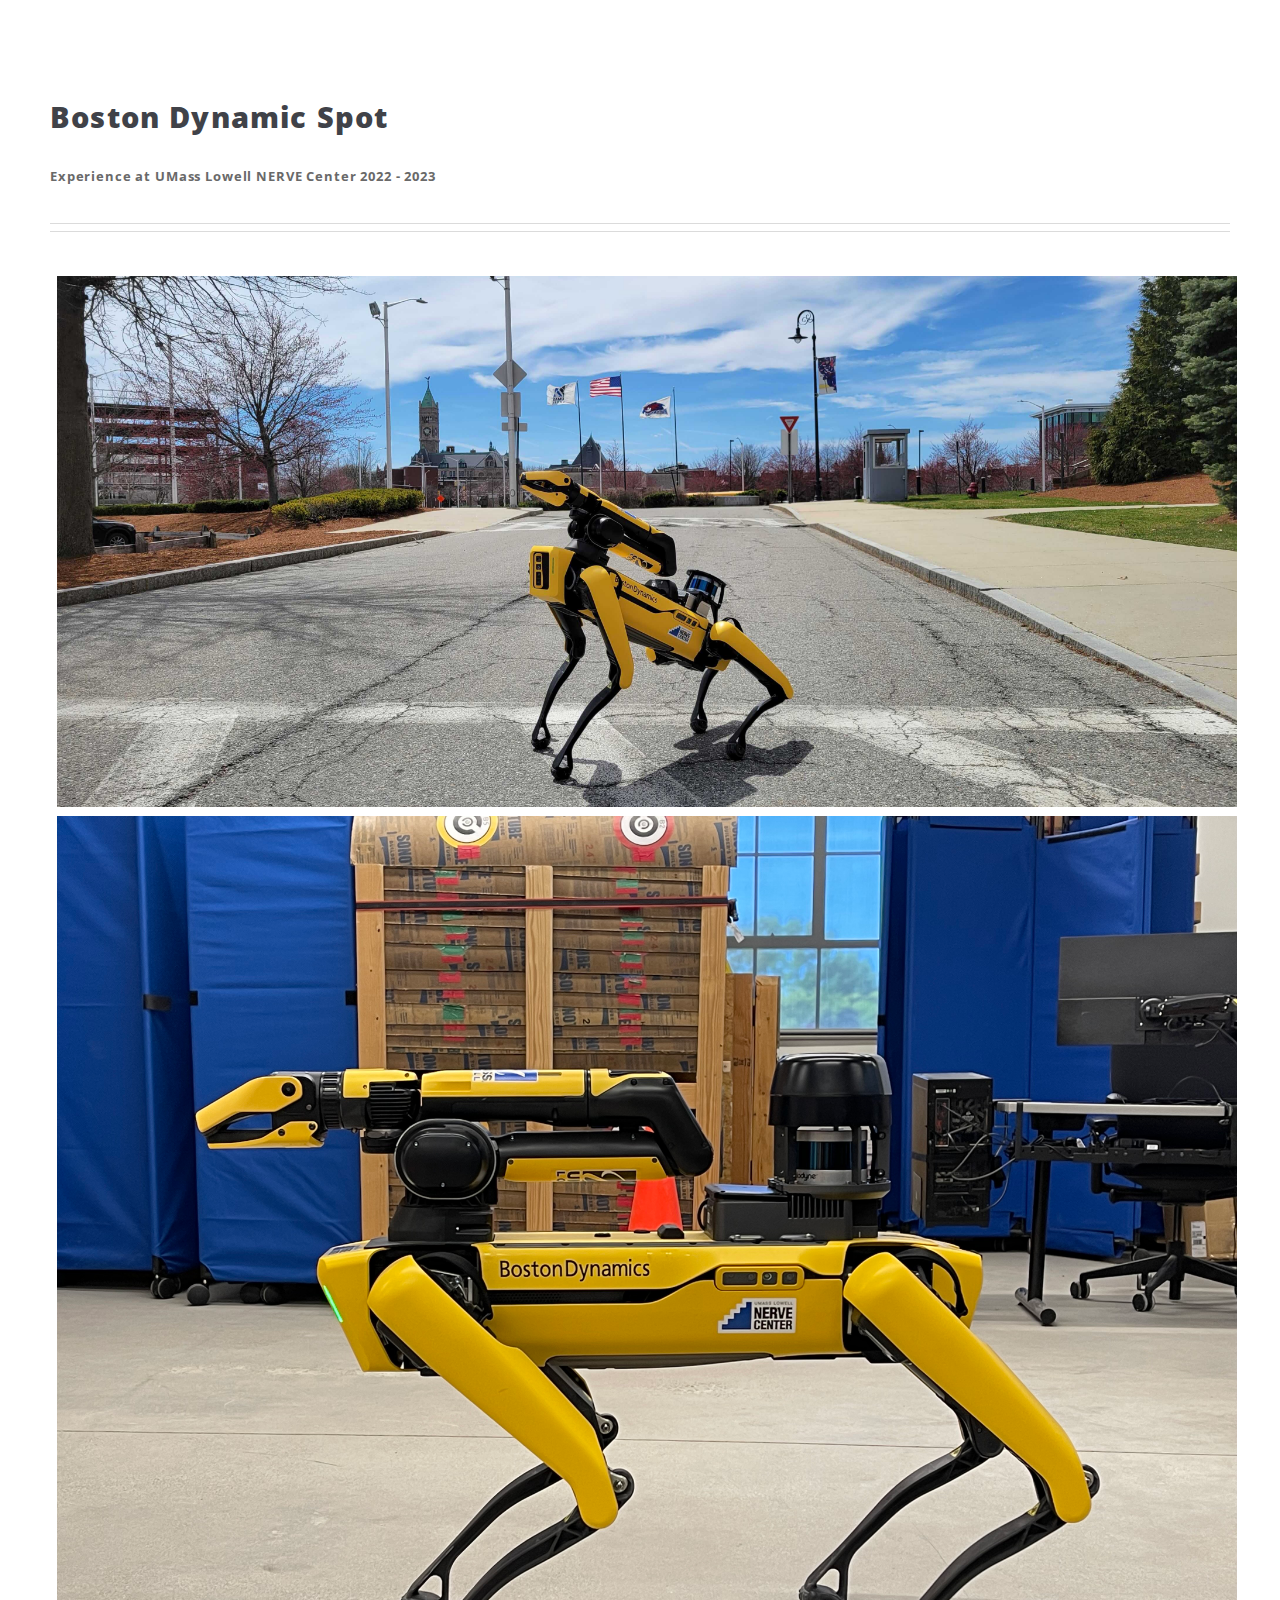
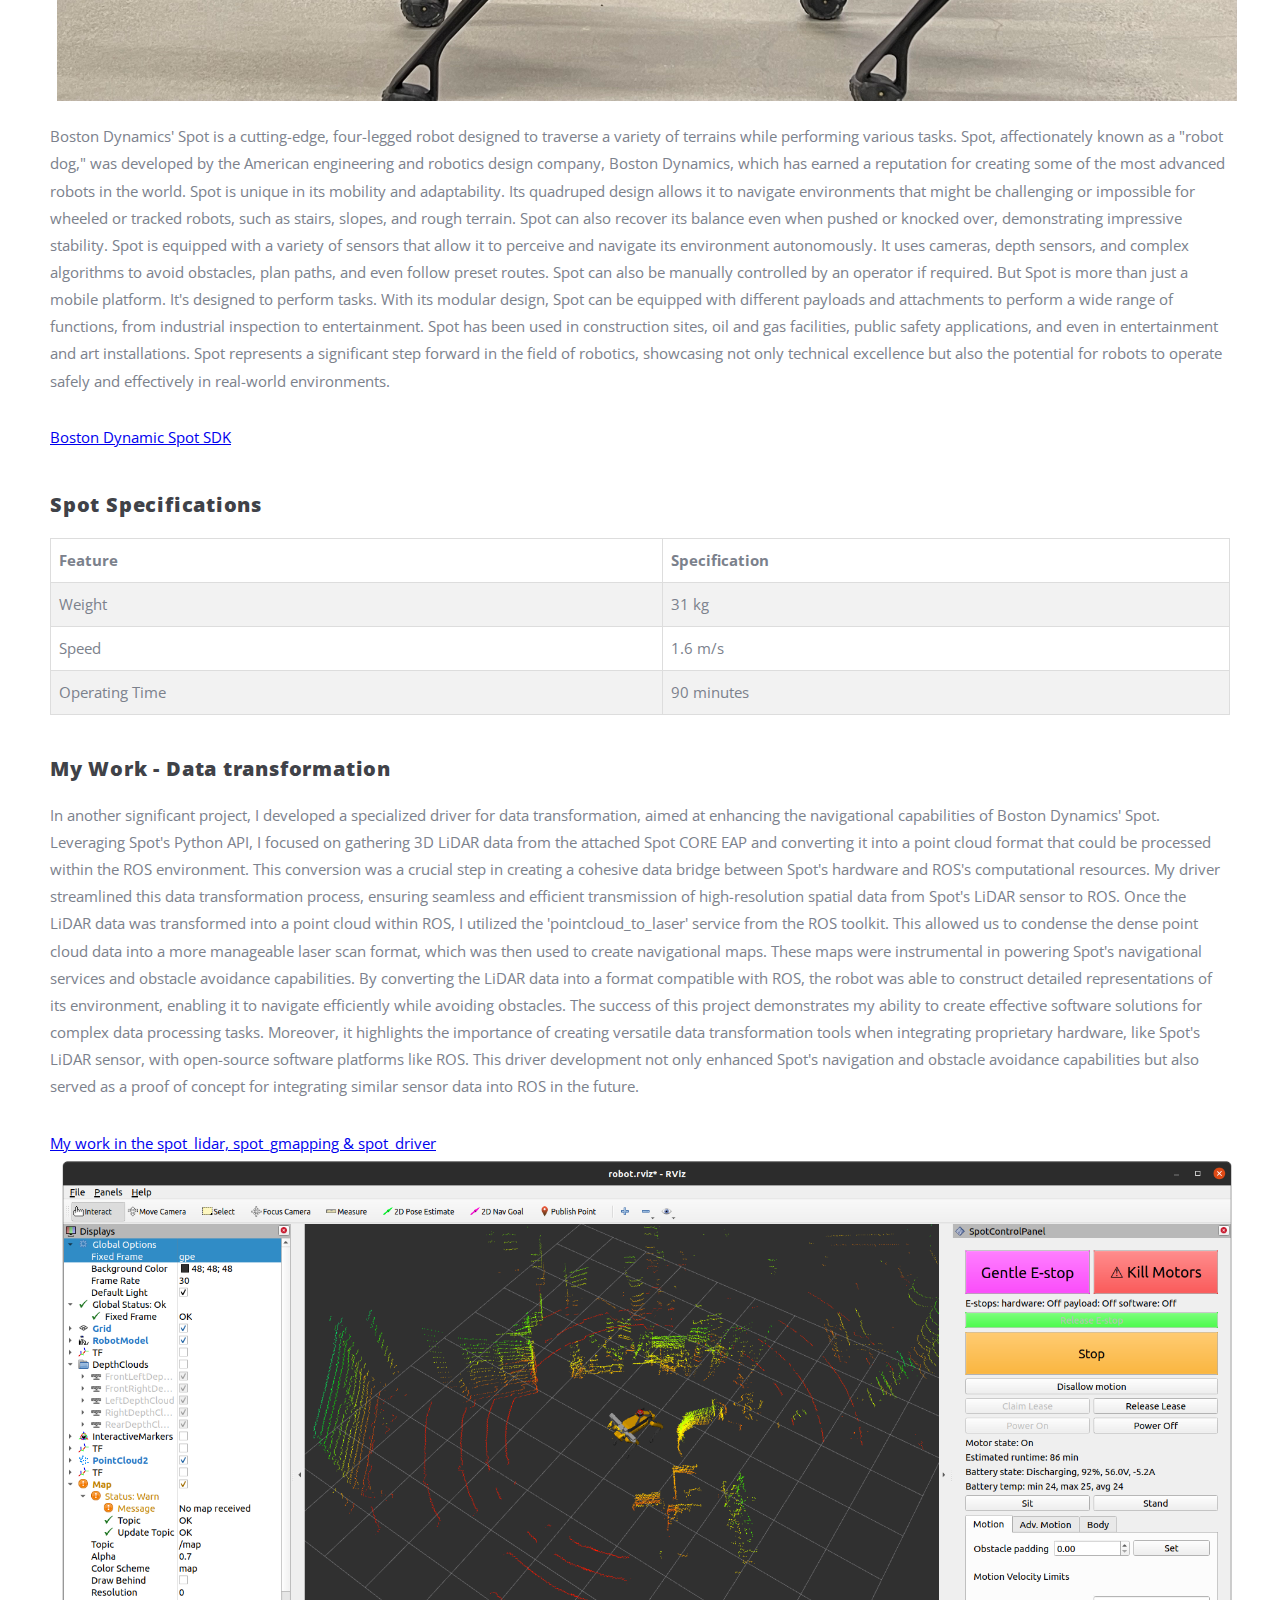
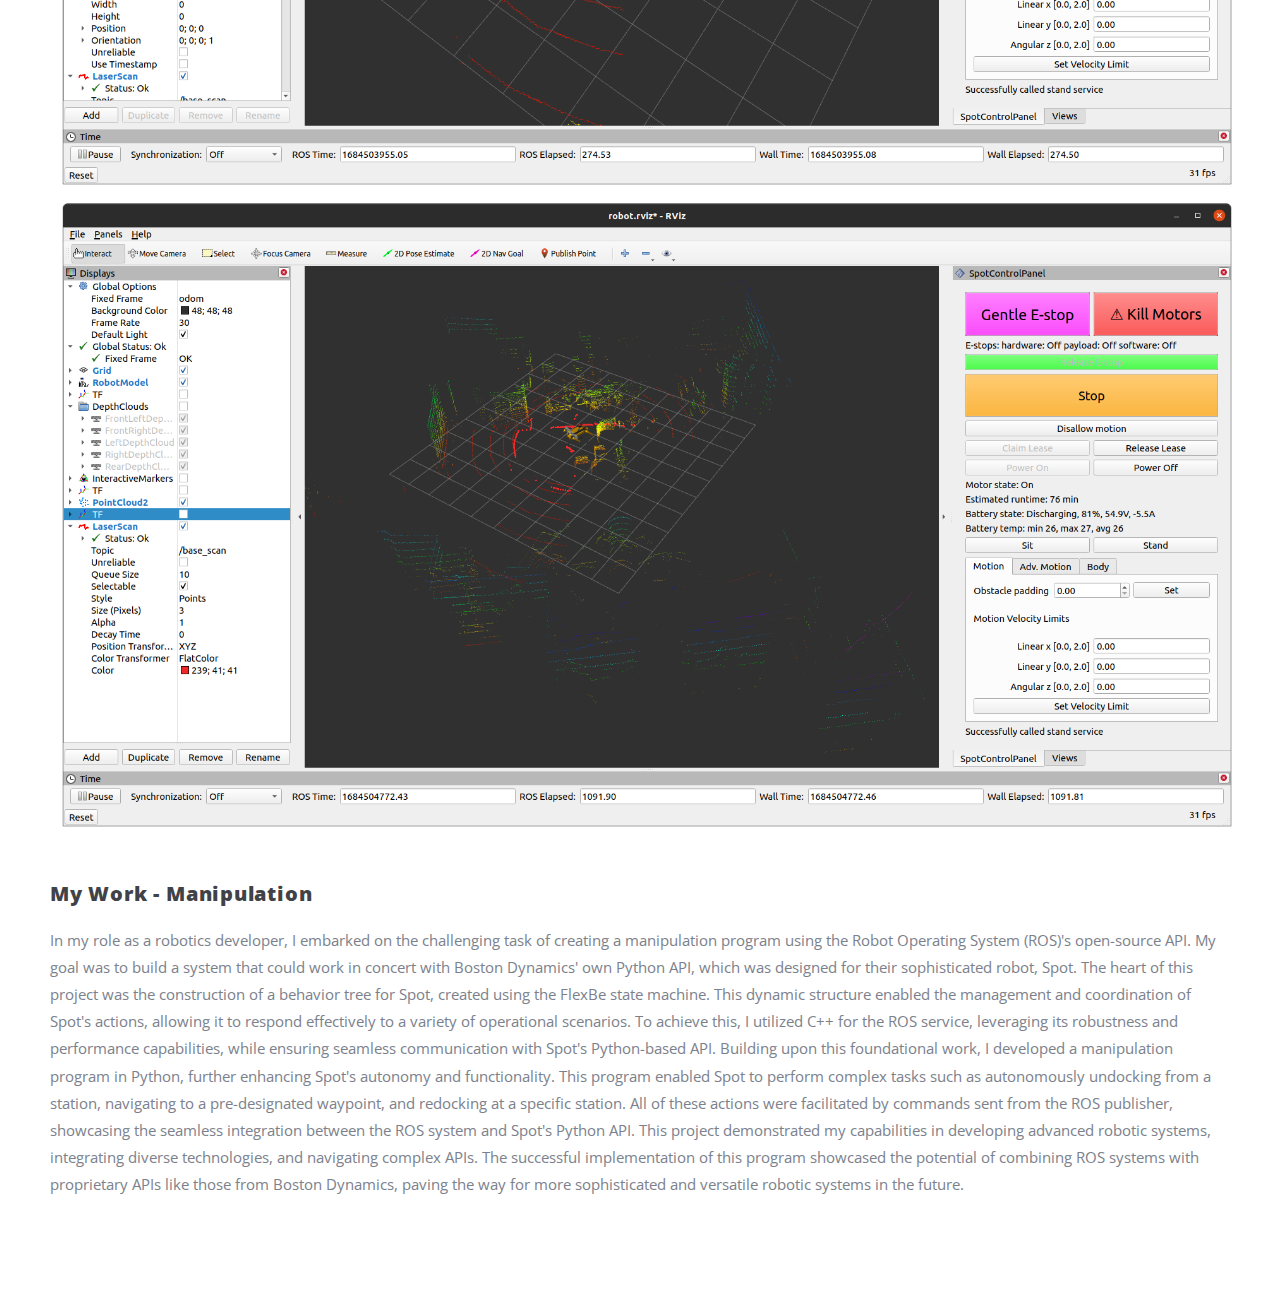
<file: index.html>
<!DOCTYPE HTML>
<!--
File: index.html
GUI Assignment: Creating Your First Web Page
Dan Choy, UMass Lowell Computer Science, yatshing_choy@student.uml.edu
Copyright (c) 2021 by Dan Choy. All rights reserved. May be freely copied or excerpted for educational purposes with credit to the author.
updated by Dan Choy on May 23, 2023 at 23:59 PM
-->
<html lang="en">
	<head>
		<title>Project Spot</title>
		<meta charset="utf-8">
		<meta name="viewport" content="width=device-width, initial-scale=1, maximum-scale=1, user-scalable=yes">
		<link href="https://fonts.googleapis.com/css?family=Open+Sans:400,400italic,700,800" rel="stylesheet">
		<link href="HW1/src/css/main.css" rel="stylesheet" >
	</head>
	<body class="no-sidebar is-preload">
		<div id="page-wrapper">
			<!-- Main Wrapper -->
				<div id="main-wrapper">
					<div class="wrapper style2">
						<div class="inner">
							<div class="container">
								<div id="content">
									<!-- Content -->
										<article>
											<header class="major">
												<h1>Boston Dynamic Spot</h1>
												<p>Experience at UMass Lowell NERVE Center 2022 - 2023</p>
											</header>

											<div class="spot">
												<span class="image featured"><img src="HW1/src/images/spot_1.jpg" alt="Spot on the road"></span>
												<span class="image featured"><img src="HW1/src/images/spot_2.jpg" alt="Spot at NERVE"></span>
											</div>

											<p>Boston Dynamics' Spot is a cutting-edge, four-legged robot designed to traverse a variety of terrains while performing various tasks. Spot, affectionately known as a "robot dog," was developed by the American engineering and robotics design company, Boston Dynamics, which has earned a reputation for creating some of the most advanced robots in the world.
												Spot is unique in its mobility and adaptability. Its quadruped design allows it to navigate environments that might be challenging or impossible for wheeled or tracked robots, such as stairs, slopes, and rough terrain. Spot can also recover its balance even when pushed or knocked over, demonstrating impressive stability.
												Spot is equipped with a variety of sensors that allow it to perceive and navigate its environment autonomously. It uses cameras, depth sensors, and complex algorithms to avoid obstacles, plan paths, and even follow preset routes. Spot can also be manually controlled by an operator if required.
												But Spot is more than just a mobile platform. It's designed to perform tasks. With its modular design, Spot can be equipped with different payloads and attachments to perform a wide range of functions, from industrial inspection to entertainment. Spot has been used in construction sites, oil and gas facilities, public safety applications, and even in entertainment and art installations.
												Spot represents a significant step forward in the field of robotics, showcasing not only technical excellence but also the potential for robots to operate safely and effectively in real-world environments.</p>
											<a href="https://github.com/boston-dynamics/spot-sdk">Boston Dynamic Spot SDK</a>

											<h2>Spot Specifications</h2>
											<table>
												<tr>
													<th>Feature</th>
													<th>Specification</th>
												</tr>
												<tr>
													<td>Weight</td>
													<td>31 kg</td>
												</tr>
												<tr>
													<td>Speed</td>
													<td>1.6 m/s</td>
												</tr>
												<tr>
													<td>Operating Time</td>
													<td>90 minutes</td>
												</tr>
												<!-- add more rows as needed -->
											</table>



											<h2>My Work - Data transformation</h2>
											<p>In another significant project, I developed a specialized driver for data transformation, aimed at enhancing the navigational capabilities of Boston Dynamics' Spot. Leveraging Spot's Python API, I focused on gathering 3D LiDAR data from the attached Spot CORE EAP and converting it into a point cloud format that could be processed within the ROS environment.
												This conversion was a crucial step in creating a cohesive data bridge between Spot's hardware and ROS's computational resources. My driver streamlined this data transformation process, ensuring seamless and efficient transmission of high-resolution spatial data from Spot's LiDAR sensor to ROS.								
												Once the LiDAR data was transformed into a point cloud within ROS, I utilized the 'pointcloud_to_laser' service from the ROS toolkit. This allowed us to condense the dense point cloud data into a more manageable laser scan format, which was then used to create navigational maps.											
												These maps were instrumental in powering Spot's navigational services and obstacle avoidance capabilities. By converting the LiDAR data into a format compatible with ROS, the robot was able to construct detailed representations of its environment, enabling it to navigate efficiently while avoiding obstacles.											
												The success of this project demonstrates my ability to create effective software solutions for complex data processing tasks. Moreover, it highlights the importance of creating versatile data transformation tools when integrating proprietary hardware, like Spot's LiDAR sensor, with open-source software platforms like ROS. This driver development not only enhanced Spot's navigation and obstacle avoidance capabilities but also served as a proof of concept for integrating similar sensor data into ROS in the future.</p>
											<a href="https://github.com/danchoy/spot_ros">My work in the spot_lidar, spot_gmapping & spot_driver</a>

											
											<div class="lidar">
												<span class="image featured"><img src="HW1/src/images/Lidar_to_pointcloud.png" alt="Lidar data to PointCloud"></span>
												<span class="image featured"><img src="HW1/src/images/pointcloud_to_laser.png" alt="PointCloud and Laser data"></span>
											</div>
												
											<h2>My Work - Manipulation</h2>
											<p>In my role as a robotics developer, I embarked on the challenging task of creating a manipulation program using the Robot Operating System (ROS)'s open-source API. My goal was to build a system that could work in concert with Boston Dynamics' own Python API, which was designed for their sophisticated robot, Spot.
												The heart of this project was the construction of a behavior tree for Spot, created using the FlexBe state machine. This dynamic structure enabled the management and coordination of Spot's actions, allowing it to respond effectively to a variety of operational scenarios. To achieve this, I utilized C++ for the ROS service, leveraging its robustness and performance capabilities, while ensuring seamless communication with Spot's Python-based API.
												Building upon this foundational work, I developed a manipulation program in Python, further enhancing Spot's autonomy and functionality. This program enabled Spot to perform complex tasks such as autonomously undocking from a station, navigating to a pre-designated waypoint, and redocking at a specific station. All of these actions were facilitated by commands sent from the ROS publisher, showcasing the seamless integration between the ROS system and Spot's Python API.
												This project demonstrated my capabilities in developing advanced robotic systems, integrating diverse technologies, and navigating complex APIs. The successful implementation of this program showcased the potential of combining ROS systems with proprietary APIs like those from Boston Dynamics, paving the way for more sophisticated and versatile robotic systems in the future.</p>
								</article>
							</div>
						</div>
					</div>
				</div>
			</div>
		</div>
	</body>
</html>
</file>
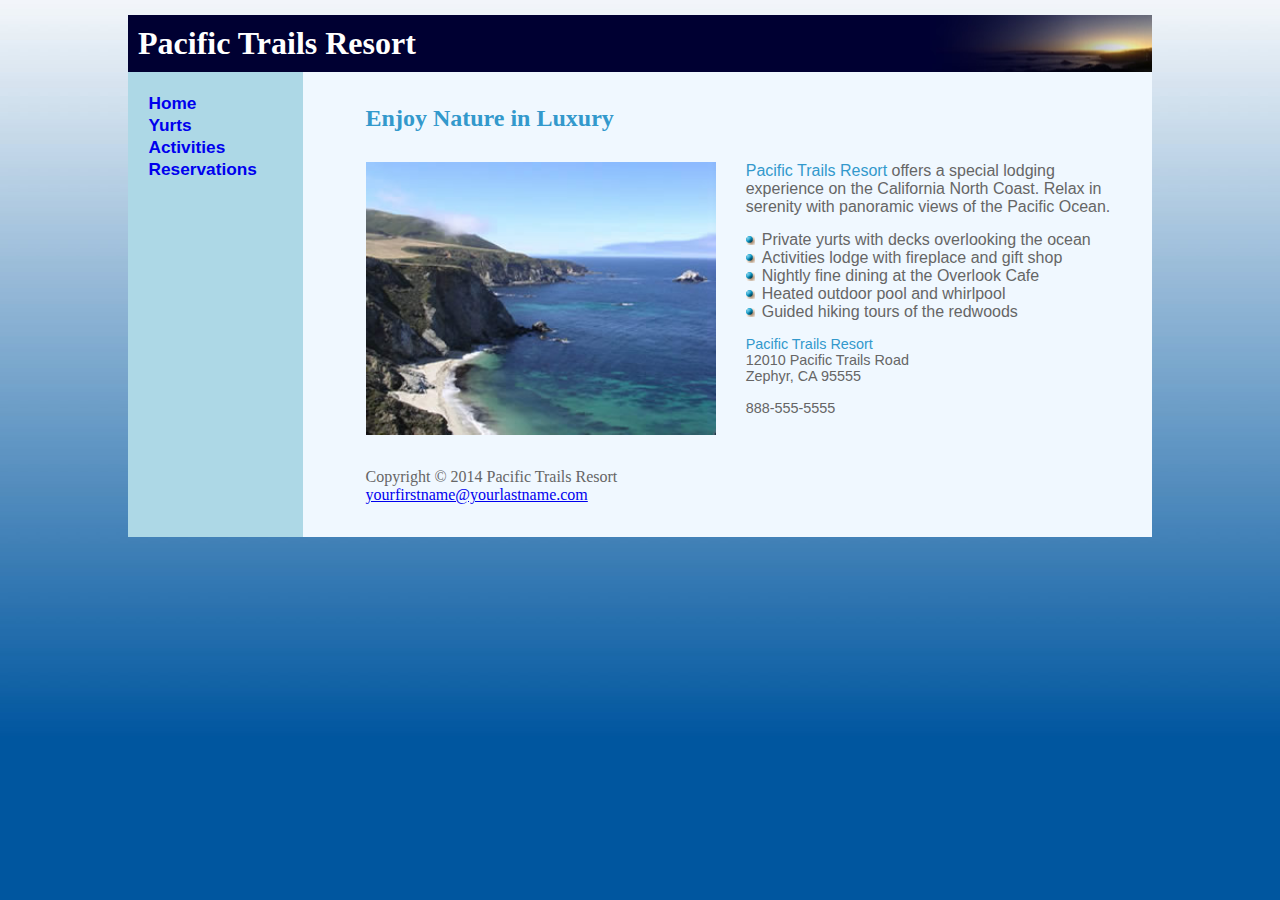
<file: HW2/HW2_sourceCode/index.html>
<!DOCTYPE html>
<html lang="en">
<head>
    <title>Pacific Trails Resort</title>
    <meta charset="utf-8">
    <link href="pacific.css" rel="stylesheet">
    <meta name="viewport" content="width=device-width, initial-scale=1.0">
    <!--[if lt IE 9]>
   <script src="http://html5shim.googlecode.com/svn/trunk/html5.js"> </script>   <![endif]-->
</head>
<body>
    <div id="wrapper">
        <header>
            <h1>Pacific Trails Resort</h1>
        </header>
        <nav>
            <ul>
                <li><a href="index.html">Home</a>
                </li>
                <li><a href="yurts.html">Yurts</a>
                </li>
                <li><a href="activities.html">Activities</a>
                </li>
                <li><a href="reservations.html">Reservations</a>
            </ul>
        </nav>
        <div id="content">
            <h2>Enjoy Nature in Luxury</h2>
            <img src="coast.jpg" alt="Pacific Coast">
            <p><span class="resort">Pacific Trails Resort</span> offers a special lodging experience on the California North Coast. Relax in serenity with panoramic views of the Pacific Ocean.</p>
            <ul>
                <li>Private yurts with decks overlooking the ocean</li>
                <li>Activities lodge with fireplace and gift shop</li>
                <li>Nightly fine dining at the Overlook Cafe</li>
                <li>Heated outdoor pool and whirlpool</li>
                <li>Guided hiking tours of the redwoods</li>
            </ul>
            <div id="contact">
                <span class="resort">Pacific Trails Resort</span>
                <br> 12010 Pacific Trails Road
                <br> Zephyr, CA 95555
                <br>
                <br> 888-555-5555
                <br>
                <br>
            </div>
        </div>
        <footer>
            Copyright &copy; 2014 Pacific Trails Resort
            <br>
            <a href="mailto:yourfirstname@yourlastname.com">yourfirstname@yourlastname.com</a>
        </footer>
    </div>
</body>

</html>
</file>
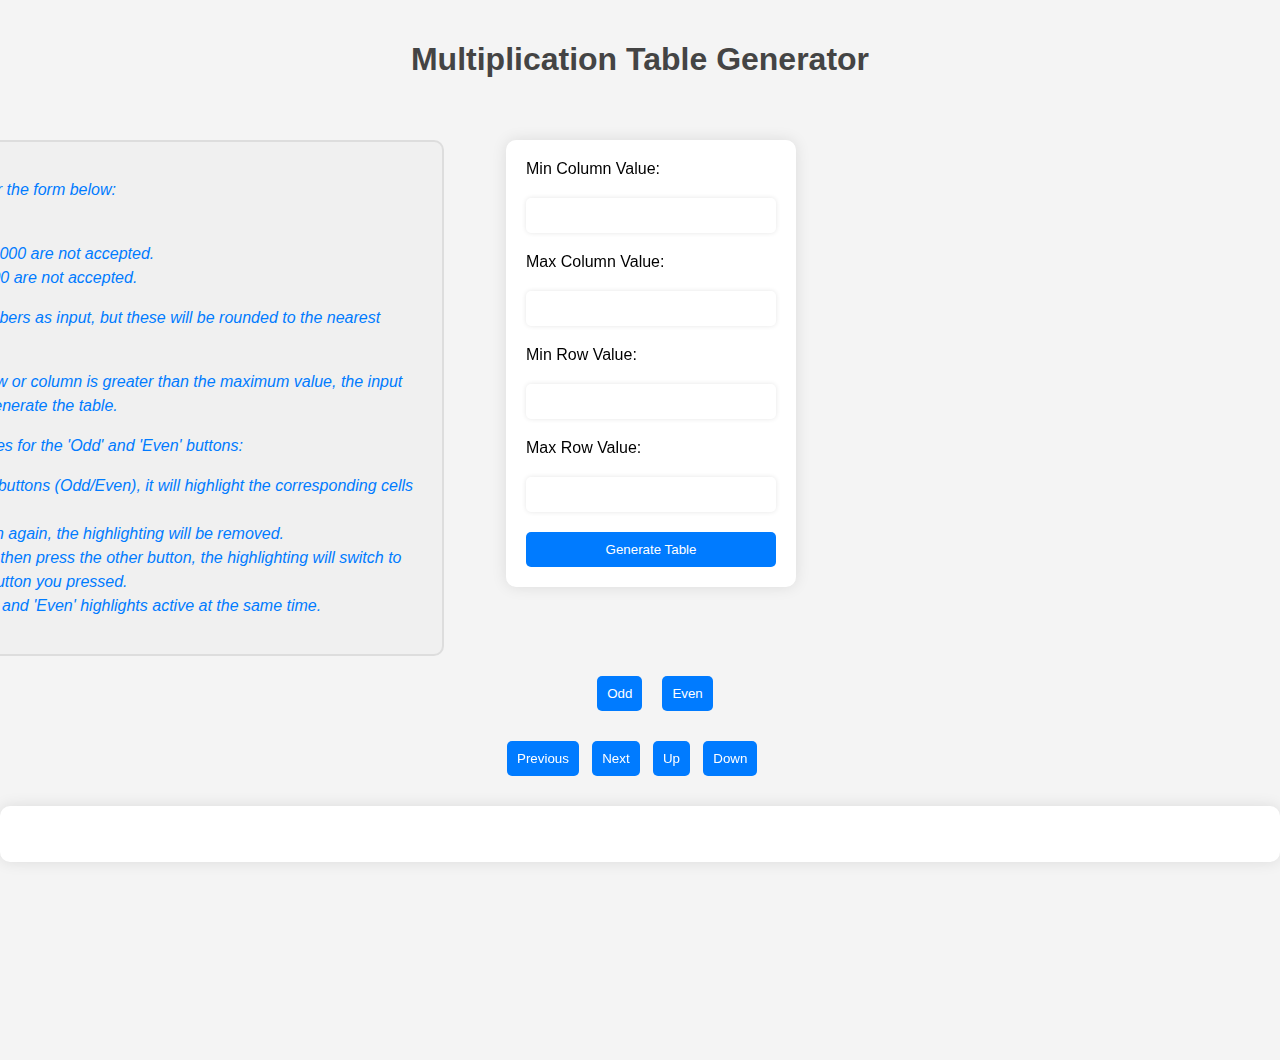
<file: HW3/pages/index.html>
<!-- 
Author: Dan Choy
Contact: yatshing_choy@student.uml.edu
Description: This HTML file renders a multiplication table generator form and navigation buttons.
It links to a CSS stylesheet for styling and a JavaScript file for functionality.
-->

<!DOCTYPE html>
<html>
<head>
  <title>Multiplication Table Generator</title>
  <link rel="stylesheet" type="text/css" href="../src/css/main.css">
</head>
<body>
  <!-- Main Heading -->
  <h1>Multiplication Table Generator</h1>

  <!-- Main container for the form and table -->
  <div class="container">
    <!-- Add this div to contain the rules and form sections -->
    <div class="input-container">
      <div class="rules">
        <p>Please note the following rules for the form below:</p>
        <ul>
          <li>Letters are not accepted.</li>
          <li>Integers greater than 1,000,000 are not accepted.</li>
          <li>Integers less than -1,000,000 are not accepted.</li>
        </ul>
        <p>The form will accept decimal numbers as input, but these will be rounded to the nearest whole number.</p>
        <p>If the minimum value for either row or column is greater than the maximum value, the input will swap the two numbers and generate the table.</p>
        <p>Please also note the following rules for the 'Odd' and 'Even' buttons:</p>
        <ul>
          <li>When you press one of the buttons (Odd/Even), it will highlight the corresponding cells in the table.</li>
          <li>If you press the same button again, the highlighting will be removed.</li>
          <li>If you press one button and then press the other button, the highlighting will switch to correspond to the second button you pressed.</li>
          <li>You cannot have both 'Odd' and 'Even' highlights active at the same time.</li>
        </ul>
        </div>
        
      
      <!-- Section for user inputs to generate table -->
      <div class="form-section">
        <form id="user-input-form">
          <!-- Form fields for column and row values -->
          <label for="min-column">Min Column Value:</label>
          <input type="number" id="min-column" min="-1000000" max="1000000" step="any">
          <label for="max-column">Max Column Value:</label>
          <input type="number" id="max-column" min="-1000000" max="1000000" step="any">
          <label for="min-row">Min Row Value:</label>
          <input type="number" id="min-row" min="-1000000" max="1000000" step="any">
          <label for="max-row">Max Row Value:</label>
          <input type="number" id="max-row" min="-1000000" max="1000000" step="any">

          <!-- Submit button to generate table -->
          <button class="button-class" type="submit">Generate Table</button>
        </form>
      </div>
    </div>

    <!-- Odd / Even button to color the numbers -->   
    <div class="filter-section">
      <button id="odd" class="button-class" disabled>Odd</button>
      <button id="even" class="button-class" disabled>Even</button>
    </div>

    <!-- Navigation buttons section -->
    <div class="navigation-section">
      <button class="button-class" id="prev-button" disabled>Previous</button>
      <button class="button-class" id="next-button" disabled>Next</button>
      <button class="button-class" id="up-button" disabled>Up</button>
      <button class="button-class" id="down-button" disabled>Down</button>
    </div>

    <!-- Section to display table and error message -->
    <div class="table-section">
      <p id="error-message"></p>
      <table id="multiplication-table"></table>
    </div>
  </div>

  <!-- Link to JavaScript file for functionality -->
  <script src="../src/js/script.js"></script>
</body>
</html>
</file>
<file: HW1/src/css/main.css>
html, body, div, span, h1, h2 p, header{
	margin: 0;
	padding: 0;
	border: 0;
	font-size: 100%;
	font: inherit;
	vertical-align: baseline;}

article, header {
	display: block;}

body {
	line-height: 1;
}

	html {
		box-sizing: border-box;
	}

	*, *:before, *:after {
		box-sizing: inherit;
	}


	body {
		font-family: 'Open Sans', sans-serif;
		color: #7b818c;
		font-weight: 400;
		font-size: 11pt;
		line-height: 1.85em;
	}

	h1, h2 {
		font-weight: 800;
		letter-spacing: 0.04em;
		color: #404248;
		margin: 0 0 1em 0;
	}

	h1 {
		font-size: 2em;
		margin: 0 0 1.5em 0;
		line-height: 1em;
	}

	h2 {
		font-size: 1.35em;
		margin-top: 2em;
	}

	p {
		margin-bottom: 2em;
	}
table {
	width: 100%;
	border-collapse: collapse;
	}
	
	th, td {
	border: 1px solid #dddddd;
	text-align: left;
	padding: 8px;
	}
	
	tr:nth-child(even) {
	background-color: #f2f2f2;
	}
/* Container */

	.container {
		margin: 0 auto;
		max-width: calc(100% - 100px);
		width: 1200px;
	}


	article {
		margin-bottom: 5em;
	}

	article > :last-child,
	article:last-child {
		margin-bottom: 0;
	}

	header {
		margin: 0 0 2em 0;
	}

		header h2 {
			margin: 0 0 0.25em 0;
		}

		header p {
			display: block;
			/* text-transform: uppercase; */
			font-weight: 700;
			letter-spacing: 0.065em;
			font-size: 0.9em;
			color: #696969;
			margin: 0;
		}

	header.major {
		border-bottom: solid 1px #dbdbdb;
		margin: 0 0 3em 0;
	}

		header.major:after {
			content: '';
			display: block;
			border-top: solid 1px #dbdbdb;
			height: 8px;
		}

		header.major h2 {
			margin: 0 0 1.2em 0;
		}

		header.major p {
			margin: 0 0 1.5em 0;
			position: relative;
			top: -1em;
		}

.images {
    display: flex;
    justify-content: space-between;
}

.image.featured {
    flex: 1 1 auto;
    margin: 0 0.5em;
    overflow: hidden;    /* ensures the image doesn't exceed its container */
}

.image.featured img {
    width: 100%;         /* makes the image take up the full width of its parent */
    height: auto;        /* allows the image to maintain its aspect ratio */
    object-fit: cover;   /* ensures the image covers the entire width of its parent, cropping as needed */
}


	#main-wrapper {
		background: #fff;
	}

	.wrapper {
		padding: 7em 0 7em 0;
	}

		.wrapper > .inner {
			position: relative;
			z-index: 2;
		}
</file>
<file: HW2/HW2_sourceCode/pacific.css>
:root {
	display: flex;
	justify-content: center;
}

* {
	margin: 0;
	padding: 0;
	box-sizing: border-box;
}

header, hgroup, nav, footer, figure, figcaption, aside, section, article {
	display: block;
}

body {
	background: url(ptrbackground.jpg) ;
	color: #666666;
	font-family: Arial, Helvetica, sans-serif;
	background-color: #00569f;
    background-repeat-y: no-repeat;
    min-height: 100vh;
    display: flex;
    align-items: flex-start;
    justify-content: center;
}

#wrapper {
	width: 80%;
    min-width: 600px;
	margin: 15px 10%;
    background-color: aliceblue;
    display: grid;
    grid-template-columns: repeat(5,1fr);
}

header {
	grid-column: span 5;
    background-color: #000032;
	background-image: url(sunset.jpg);
	background-repeat: no-repeat;
	background-position: right;
    color: white;
}

nav {
	width: 175px;
	background-color: lightblue;
    padding: 10%;
    grid-row: 2/4;
}

nav ul {
	font-size: 1.2em;
	list-style-type: none;
}

nav a {
	text-decoration: none;
    font-weight: 800;
	font-size: 90%;
	transition: all .5s;
}

nav a:visited {
	color: #344873;
}

nav a:hover {
	color: #FFFFFF;
}

#content {
	grid-column: span 4;
    padding: 4%;
}

#content ul li {
	list-style-image: url(marker.gif);
}

h1 {
	margin-bottom: 0;
	padding: 10px;
}

h2 {
	color: #3399CC;
    margin-bottom: 4%;
}

h1,
h2 {
	font-family: Georgia, "Times New Roman", serif;
}

img {
	float: left;
    margin-right: 4%;
    width: 350px
}

span {
	color: #3399CC;
}

#content ul {
	margin: 2% 0;
	list-style-position: inside;
}

#contact {
	font-size: 90%;
}

/* dt {
	color: #000033;
} */

footer {
	font-family: Georgia, "Times New Roman", serif;
	grid-column: span 2;
    padding: 0 8% 8%;
    width: 100%;
}

/* media queries */

@media screen and (max-width: 425px) {
	#wrapper {
		margin: 0 2%;
	}
	
}

@media screen and (max-width: 768px) {
	:root {
		justify-content: flex-start;
	}
	header {
		background-image: none;
	}
}
</file>
<file: HW3/src/css/main.css>
/*
 * Author: Dan Choy
 * Contact: yatshing_choy@student.uml.edu   
 * 
 * This CSS styles the multiplication table, form inputs, and navigation buttons
 * for the dynamic multiplication table script.
 */

/* General settings for the whole page */
body {
    font-family: 'Segoe UI', Tahoma, Geneva, Verdana, sans-serif;
    background-color: #F4F4F4;
    margin: 0;
    padding: 0;
    box-sizing: border-box;
}

/* Styles for the main heading */
h1 {
    text-align: center;
    padding: 20px 0;
    color: #444;
}

/* Styles for the main container, sets up the layout for the page */
.container {
    display: flex;
    flex-direction: column;
    align-items: center;
    padding: 20px;
    height: 100vh;
    overflow-y: auto;
}

/* Styles for the form section */
.form-section {
    background: white;
    border-radius: 10px;
    box-shadow: 0px 0px 15px rgba(0, 0, 0, 0.1);
    padding: 20px;
    width: 20%;
    max-width: 250px;
    position: sticky;
    top: 0;
    order: 2;
    width: 58%; 
    margin-right: 37%;
    
}

/* Styles for the navigation buttons */
.navigation-section {
    display: flex;
    justify-content: flex-end;
    width: 20%;
    max-width: 350px;
    margin: 30px;
    position: sticky;
    top: 0;
}

/* Additional styles for navigation buttons */
.navigation-section button {
    flex: 1;
    margin: 0 0.5em;
}

/* Styles for the table section */
.table-section {
    background: white;
    border-radius: 10px;
    box-shadow: 0px 0px 15px rgba(0, 0, 0, 0.1);
    padding: 20px;
    width: 100%;
    max-width: 100%;
    overflow-x: auto;
    overflow-y: auto;
    max-height: 80vh;
    text-align: left;
}

/* Styles for the form layout */
form {
    display: grid;
    grid-gap: 20px;
}

/* Styles for number input fields */
input[type=number] {
    padding: 10px;
    border: none;
    border-radius: 5px;
    box-shadow: 0px 0px 5px rgba(0, 0, 0, 0.1);
}

/* Styles for the form submit button */
.button-class {
    width: 100%;
    padding: 10px;
    border: none;
    border-radius: 5px;
    color: white;
    background-color: #007BFF;
    cursor: pointer;
    transition: background-color 0.2s ease;
}

/* Styles for hover state of the form submit button */
.button-class:hover {
    background-color: #0056b3;
}

/* Styles for the error message */
#error-message {
    color: red;
    margin-bottom: 10px;
}

/* Styles for the table */
table {
    width: 100%;
    border-collapse: collapse;
}

/* Styles for table cells */
td {
    border: 1px solid #DDD;
    padding: 10px;
    text-align: center;
}

/* Styles for rules section */
.rules {
    text-align: left;
    margin-bottom: 20px;
    font-style: italic;
    color: #007BFF;
    background-color: #F0F0F0;
    padding: 20px;
    border: 2px solid #DDD;
    border-radius: 10px;
    line-height: 1.5;
    width: 55%; 
    margin-left: -300px;
}


/* Styles for filter section (Odd/Even button) */
.filter-section {
    margin-left: 30px;
    display: flex;
    flex-direction: row;
    gap: 20px;
}

/* Styles for table cells for Odd/Even numbers) */
.odd {
    background-color: #ffcccc; /* Light red */
  }
  
.even {
    background-color: #ccffcc; /* Light green */
}

/* Styles for form section container) */
.input-container {
    display: flex;
    flex-direction: row; 
    justify-content: space-between;
    align-items: flex-start; 
    width: 100%;
    max-width: 1200px; 
    margin: 0 auto; 
    flex-wrap: wrap; 
}
</file>
